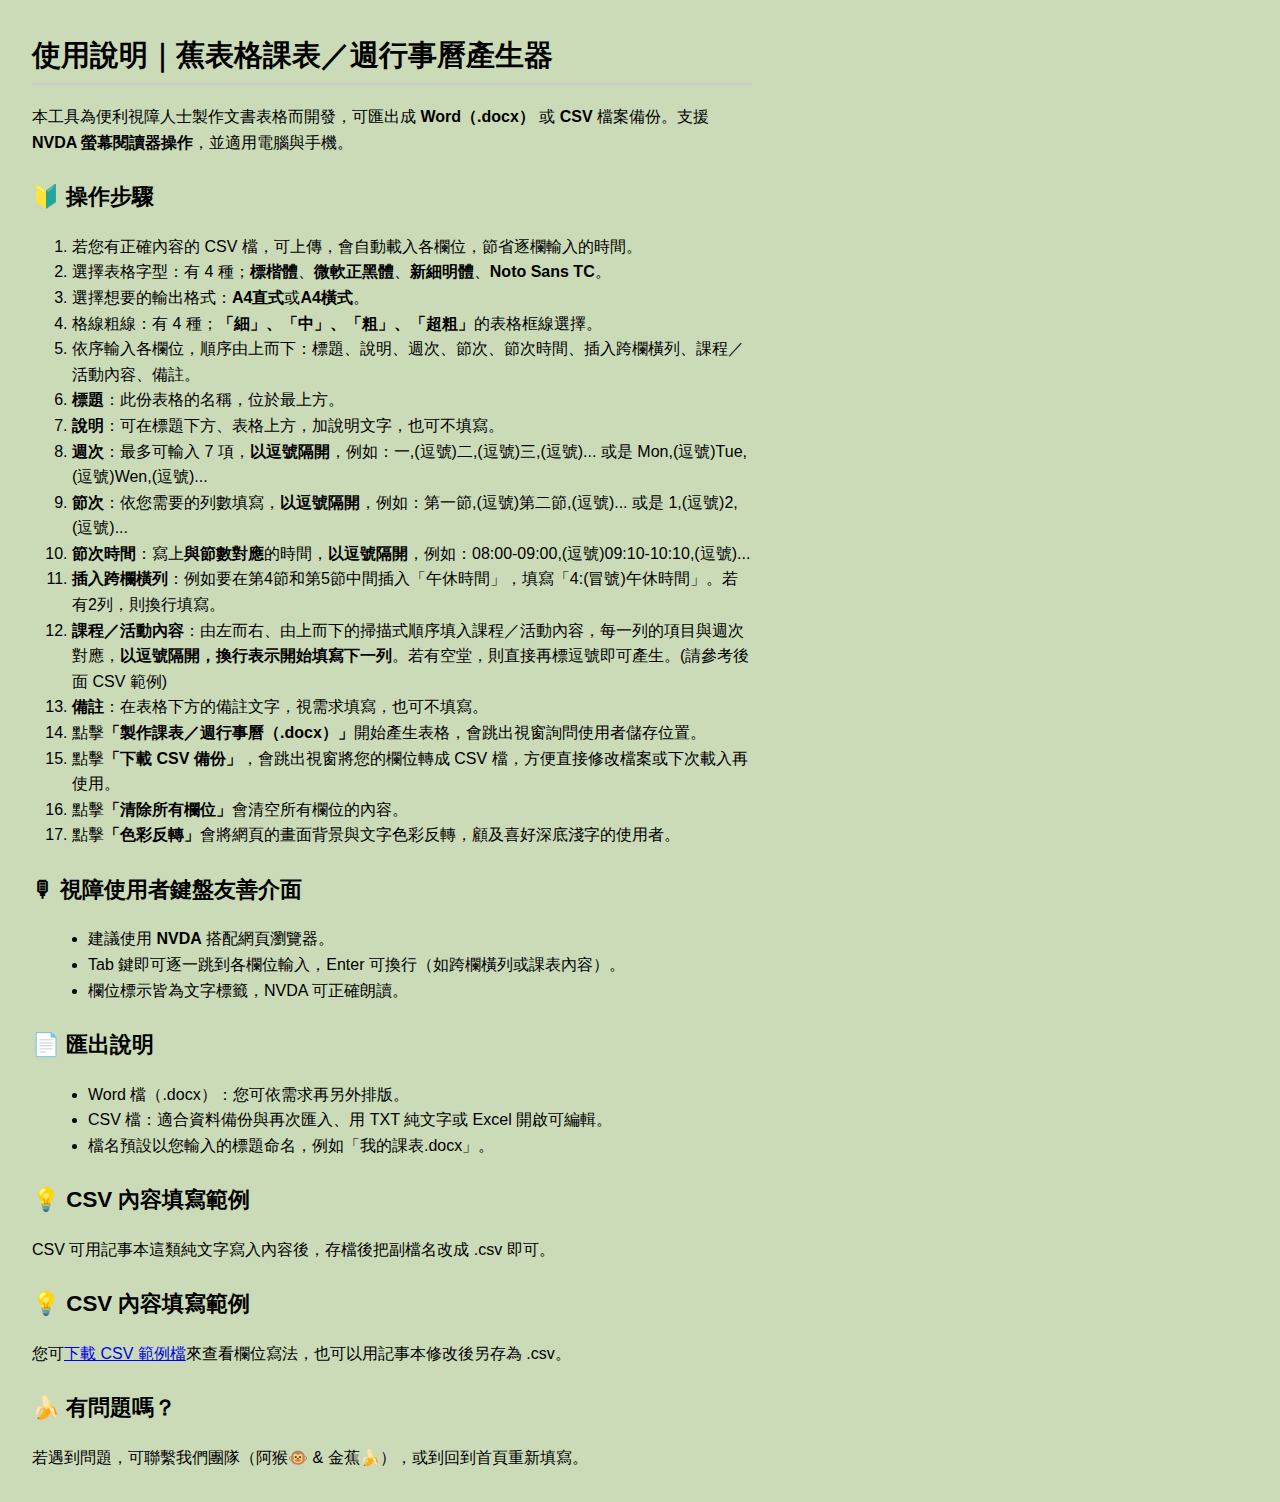
<file: templates/howto.html>
<!DOCTYPE html>
<html lang="zh-Hant">
<head>
  <meta charset="UTF-8">
  <title>使用說明｜蕉表格課表／週行事曆產生器</title>
  <style>
    body {
      background-color: #cbdbb8;
      color: #000000;
      font-family: "Noto Sans TC", sans-serif;
      line-height: 1.6;
      margin: 2rem;
      max-width: 720px;
    }
    h1 {
      font-size: 1.8rem;
      border-bottom: 2px solid #ccc;
      padding-bottom: 0.3rem;
    }
    h2 {
      margin-top: 1.5rem;
      font-size: 1.4rem;
    }
    ul {
      margin-left: 1rem;
    }
    code {
      background-color: #f0f0f0;
      padding: 0.1rem 0.4rem;
      border-radius: 4px;
    }
    section:focus {
      outline: 3px dashed #333;
      background-color: #ecf9d8;
    }
    li:focus, p[tabindex="0"]:focus {
      outline: 2px dashed #333;
      background-color: #f8fff0;
    }
  </style>
</head>
<body>
<section tabindex="0" aria-labelledby="first-title">
  <h1 id="first-title">使用說明｜蕉表格課表／週行事曆產生器</h1>
  <p tabindex="0">本工具為便利視障人士製作文書表格而開發，可匯出成 <strong>Word（.docx）</strong> 或 <strong>CSV</strong> 檔案備份。支援 <strong>NVDA 螢幕閱讀器操作</strong>，並適用電腦與手機。</p>
</section>

<section aria-labelledby="step-title">
  <h2 id="step-title">🔰 操作步驟</h2>
  <ol>
    <li tabindex="0">若您有正確內容的 CSV 檔，可上傳，會自動載入各欄位，節省逐欄輸入的時間。</li>
    <li tabindex="0">選擇表格字型：有 4 種；<strong>標楷體</strong>、<strong>微軟正黑體</strong>、<strong>新細明體</strong>、<strong>Noto Sans TC</strong>。</li>
    <li tabindex="0">選擇想要的輸出格式：<strong>A4直式</strong>或<strong>A4橫式</strong>。</li>
    <li tabindex="0">格線粗線：有 4 種；<strong>「細」、「中」、「粗」、「超粗」</strong>的表格框線選擇。</li>    
    <li tabindex="0">依序輸入各欄位，順序由上而下：標題、說明、週次、節次、節次時間、插入跨欄橫列、課程／活動內容、備註。</li>
    <li tabindex="0"><strong>標題</strong>：此份表格的名稱，位於最上方。</li>
    <li tabindex="0"><strong>說明</strong>：可在標題下方、表格上方，加說明文字，也可不填寫。</li>
    <li tabindex="0"><strong>週次</strong>：最多可輸入 7 項，<strong>以逗號隔開</strong>，例如：一,(逗號)二,(逗號)三,(逗號)... 或是 Mon,(逗號)Tue,(逗號)Wen,(逗號)...</li>
    <li tabindex="0"><strong>節次</strong>：依您需要的列數填寫，<strong>以逗號隔開</strong>，例如：第一節,(逗號)第二節,(逗號)... 或是 1,(逗號)2,(逗號)...</li>
    <li tabindex="0"><strong>節次時間</strong>：寫上<strong>與節數對應</strong>的時間，<strong>以逗號隔開</strong>，例如：08:00-09:00,(逗號)09:10-10:10,(逗號)...</li>
    <li tabindex="0"><strong>插入跨欄橫列</strong>：例如要在第4節和第5節中間插入「午休時間」，填寫「4:(冒號)午休時間」。若有2列，則換行填寫。</li>
    <li tabindex="0"><strong>課程／活動內容</strong>：由左而右、由上而下的掃描式順序填入課程／活動內容，每一列的項目與週次對應，<strong>以逗號隔開，換行表示開始填寫下一列</strong>。若有空堂，則直接再標逗號即可產生。(請參考後面 CSV 範例)</li>
    <li tabindex="0"><strong>備註</strong>：在表格下方的備註文字，視需求填寫，也可不填寫。</li>
    <li tabindex="0">點擊<strong>「製作課表／週行事曆（.docx）」</strong>開始產生表格，會跳出視窗詢問使用者儲存位置。</li>
    <li tabindex="0">點擊<strong>「下載 CSV 備份」</strong>，會跳出視窗將您的欄位轉成 CSV 檔，方便直接修改檔案或下次載入再使用。</li>
    <li tabindex="0">點擊<strong>「清除所有欄位」</strong>會清空所有欄位的內容。</li>
    <li tabindex="0">點擊<strong>「色彩反轉」</strong>會將網頁的畫面背景與文字色彩反轉，顧及喜好深底淺字的使用者。</li>
  </ol>
</section>

<section aria-labelledby="keyboard-title">
  <h2 id="keyboard-title">🎙 視障使用者鍵盤友善介面</h2>
  <ul>
    <li tabindex="0">建議使用 <strong>NVDA</strong> 搭配網頁瀏覽器。</li>
    <li tabindex="0">Tab 鍵即可逐一跳到各欄位輸入，Enter 可換行（如跨欄橫列或課表內容）。</li>
    <li tabindex="0">欄位標示皆為文字標籤，NVDA 可正確朗讀。</li>
  </ul>
</section>

<section aria-labelledby="export-title">
  <h2 id="export-title">📄 匯出說明</h2>
  <ul>
    <li tabindex="0">Word 檔（.docx）：您可依需求再另外排版。</li>
    <li tabindex="0">CSV 檔：適合資料備份與再次匯入、用 TXT 純文字或 Excel 開啟可編輯。</li>
    <li tabindex="0">檔名預設以您輸入的標題命名，例如「我的課表.docx」。</li>
  </ul>
</section>

<section aria-labelledby="csv-title">
  <h2 id="csv-title">💡 CSV 內容填寫範例</h2>
  <p tabindex="0">CSV 可用記事本這類純文字寫入內容後，存檔後把副檔名改成 .csv 即可。</p>
<h2 id="csv-title">💡 CSV 內容填寫範例</h2>
<p>
  您可<a href="{{ url_for('static', filename='週表csv範例.txt') }}" download>下載 CSV 範例檔</a>來查看欄位寫法，也可以用記事本修改後另存為 .csv。
</p>

</section>

<section tabindex="0" aria-labelledby="qa-title">
  <h2 id="qa-title">🍌 有問題嗎？</h2>
  <p tabindex="0">若遇到問題，可聯繫我們團隊（阿猴🐵 & 金蕉🍌），或到回到首頁重新填寫。</p>
</section>
</body>
</html>
</file>
